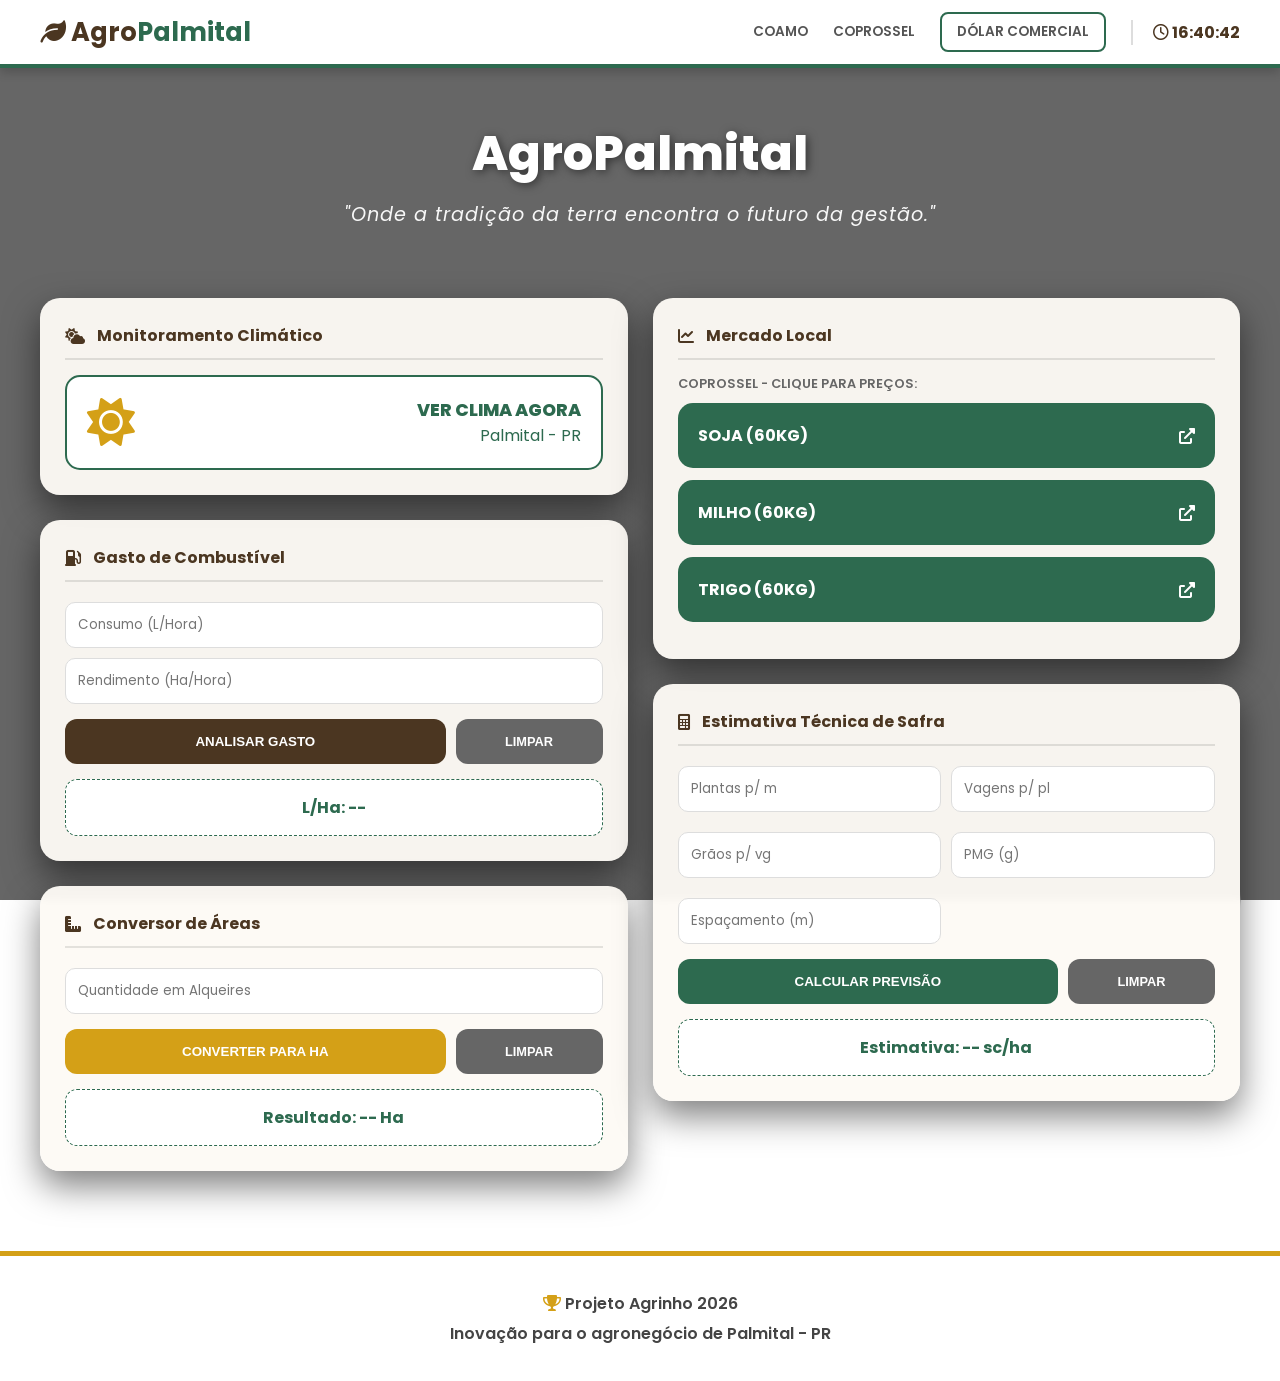
<file: index.html>
<!DOCTYPE html>
<html lang="pt-br">
<head>
    <meta charset="UTF-8">
    <meta name="viewport" content="width=device-width, initial-scale=1.0">
    <title>AgroPalmital - Portal de Inteligência Rural</title>
    <link href="https://fonts.googleapis.com/css2?family=Poppins:wght@400;600;700&display=swap" rel="stylesheet">
    <link rel="stylesheet" href="https://cdnjs.cloudflare.com/ajax/libs/font-awesome/6.0.0/css/all.min.css">
    <style>
        :root { 
            --verde-agro: #2d6a4f; 
            --marrom-agro: #4b3621; 
            --gold: #d4a017;
            --bege-card: rgba(253, 250, 245, 0.96);
        }

        body { 
            font-family: 'Poppins', sans-serif; 
            margin: 0; padding: 0;
            background: linear-gradient(rgba(0,0,0,0.6), rgba(0,0,0,0.6)), 
                        url('https://png.pngtree.com/thumb_back/fh260/background/20241019/pngtree-vibrant-green-rows-of-young-corn-plants-growing-in-a-field-image_16418004.jpg');
            background-size: cover;
            background-attachment: fixed;
            background-position: center;
        }

        /* --- BARRA DE NAVEGAÇÃO --- */
        .top-nav {
            background-color: white;
            padding: 12px 40px;
            display: flex;
            justify-content: space-between;
            align-items: center;
            border-bottom: 4px solid var(--verde-agro);
            position: sticky; top: 0; z-index: 1000;
            box-shadow: 0 4px 10px rgba(0,0,0,0.2);
        }

        .logo { font-weight: 700; font-size: 1.6rem; color: var(--marrom-agro); text-decoration: none; }
        .logo span { color: var(--verde-agro); }
        
        .nav-links { display: flex; gap: 25px; align-items: center; }
        .nav-links a { text-decoration: none; color: #555; font-weight: 600; font-size: 0.85rem; transition: 0.3s; text-transform: uppercase; }
        .nav-links a:hover { color: var(--verde-agro); }

        .relogio-box { border-left: 2px solid #ddd; padding-left: 20px; color: var(--marrom-agro); font-weight: 700; }

        .dolar-link {
            text-decoration: none;
            color: var(--verde-agro);
            font-weight: 800;
            border: 2px solid var(--verde-agro);
            padding: 8px 15px;
            border-radius: 8px;
            transition: 0.3s;
        }
        .dolar-link:hover { background: var(--verde-agro); color: white; }

        /* --- CABEÇALHO HERO COM OPÇÃO 3 --- */
        .hero-header {
            text-align: center;
            padding: 50px 20px;
            color: white;
        }
        .hero-header h1 { font-size: 3rem; margin: 0; text-shadow: 2px 2px 10px rgba(0,0,0,0.5); font-weight: 800; }
        .hero-header p { 
            font-size: 1.2rem; 
            opacity: 0.95; 
            font-weight: 400; 
            font-style: italic;
            margin-top: 10px;
            letter-spacing: 1px;
        }

        /* --- CONTAINER PRINCIPAL --- */
        .main-container {
            display: grid;
            grid-template-columns: 1fr 1fr;
            gap: 25px;
            padding: 0 40px 40px 40px;
            max-width: 1300px;
            margin: auto;
        }

        .card {
            background-color: var(--bege-card);
            border-radius: 20px;
            padding: 25px;
            box-shadow: 0 15px 35px rgba(0,0,0,0.5);
            backdrop-filter: blur(4px);
        }

        .card-title {
            font-weight: 700;
            margin-bottom: 15px;
            display: flex; align-items: center; gap: 12px;
            color: var(--marrom-agro);
            border-bottom: 2px solid rgba(0,0,0,0.1);
            padding-bottom: 10px;
        }

        /* --- BOTÕES COTAÇÃO --- */
        .price-button {
            display: flex; justify-content: space-between; align-items: center;
            padding: 20px; margin-bottom: 12px;
            background: var(--verde-agro); color: white;
            text-decoration: none; border-radius: 15px;
            font-weight: 700; transition: 0.3s;
            animation: pulse-button 4s infinite;
        }
        @keyframes pulse-button { 0% { transform: scale(1); } 50% { transform: scale(1.02); } 100% { transform: scale(1); } }
        .price-button:hover { background: var(--marrom-agro); transform: translateY(-3px); }

        /* --- CLIMA --- */
        .clima-btn {
            background: white; padding: 20px; border-radius: 15px;
            display: flex; align-items: center; justify-content: space-between;
            text-decoration: none; color: var(--verde-agro); border: 2px solid var(--verde-agro);
            transition: 0.3s;
        }
        .clima-btn:hover { border-color: var(--gold); background: #f9f9f9; }

        /* --- INPUTS E CALCULADORAS --- */
        .safra-grid { display: grid; grid-template-columns: 1fr 1fr; gap: 10px; }
        input { width: 100%; padding: 12px; margin: 5px 0; border-radius: 10px; border: 1px solid #ddd; box-sizing: border-box; font-family: 'Poppins'; }
        
        .btn-flex { display: flex; gap: 10px; margin-top: 10px; }
        .btn { padding: 15px; border-radius: 12px; border: none; color: white; font-weight: 700; cursor: pointer; text-transform: uppercase; flex: 3; }
        .btn-clear { background: #666; flex: 1; font-size: 0.8rem; border-radius: 12px; border:none; color: white; cursor:pointer;}
        .btn-marrom { background: var(--marrom-agro); }
        .btn-verde { background: var(--verde-agro); }
        .btn-gold { background: var(--gold); }

        .result-box { margin-top: 15px; padding: 15px; background: white; border-radius: 12px; text-align: center; font-weight: 700; color: var(--verde-agro); border: 1px dashed var(--verde-agro); }

        /* --- RODAPÉ --- */
        footer { 
            background: rgba(255,255,255,0.95); 
            padding: 30px; 
            text-align: center; 
            margin-top: 40px; 
            border-top: 5px solid var(--gold); 
        }
        footer p { margin: 5px 0; color: #444; font-weight: 600; }

        @media (max-width: 850px) { .main-container { grid-template-columns: 1fr; } .hero-header h1 { font-size: 2.2rem; } }
    </style>
</head>
<body>

    <nav class="top-nav">
        <a href="#" class="logo"><i class="fas fa-leaf"></i> Agro<span>Palmital</span></a>
        
        <div class="nav-links">
            <a href="https://servicos.coamo.com.br/cotacaoonline/" target="_blank">Coamo</a>
            <a href="https://www.coprossel.com.br" target="_blank">Coprossel</a>
            <a href="https://br.tradingview.com/symbols/USDBRL/" target="_blank" class="dolar-link">Dólar Comercial</a>
            <div class="relogio-box"><i class="far fa-clock"></i> <span id="clock">00:00:00</span></div>
        </div>
    </nav>

    <header class="hero-header">
        <h1>AgroPalmital</h1>
        <p>"Onde a tradição da terra encontra o futuro da gestão."</p>
    </header>

    <main class="main-container">
        
        <section class="col">
            <div class="card">
                <div class="card-title"><i class="fas fa-cloud-sun"></i> Monitoramento Climático</div>
                <a href="https://www.tempo.com/palmital_parana-l116212.htm" target="_blank" class="clima-btn">
                    <div><i class="fas fa-sun fa-3x" style="color: var(--gold);"></i></div>
                    <div style="text-align: right;"><span style="font-size: 1.1rem; font-weight: 800;">VER CLIMA AGORA</span><br>Palmital - PR</div>
                </a>
            </div>

            <div class="card" style="margin-top: 25px;">
                <div class="card-title"><i class="fas fa-gas-pump"></i> Gasto de Combustível</div>
                <input type="number" id="cons" placeholder="Consumo (L/Hora)">
                <input type="number" id="rend" placeholder="Rendimento (Ha/Hora)">
                <div class="btn-flex">
                    <button class="btn btn-marrom" onclick="calcDiesel()">Analisar Gasto</button>
                    <button class="btn btn-clear" onclick="clearField('cons','rend','res-diesel')">LIMPAR</button>
                </div>
                <div class="result-box" id="res-diesel">L/Ha: --</div>
            </div>

            <div class="card" style="margin-top: 25px;">
                <div class="card-title"><i class="fas fa-ruler-combined"></i> Conversor de Áreas</div>
                <input type="number" id="alq" placeholder="Quantidade em Alqueires">
                <div class="btn-flex">
                    <button class="btn btn-gold" onclick="calcArea()">Converter para Ha</button>
                    <button class="btn btn-clear" onclick="clearField('alq','','res-area')">LIMPAR</button>
                </div>
                <div class="result-box" id="res-area">Resultado: -- Ha</div>
            </div>
        </section>

        <section class="col">
            <div class="card">
                <div class="card-title"><i class="fas fa-chart-line"></i> Mercado Local</div>
                <p style="font-size: 0.8rem; margin-bottom: 10px; font-weight: 600; color: #666;">COPROSSEL - CLIQUE PARA PREÇOS:</p>
                <a href="https://www.coprossel.com.br/precos?ano=2026&mes=4&dia=Selecione..." target="_blank" class="price-button">SOJA (60KG) <i class="fas fa-external-link-alt"></i></a>
                <a href="https://www.coprossel.com.br/precos?ano=2026&mes=4&dia=Selecione..." target="_blank" class="price-button">MILHO (60KG) <i class="fas fa-external-link-alt"></i></a>
                <a href="https://www.coprossel.com.br/precos?ano=2026&mes=4&dia=Selecione..." target="_blank" class="price-button">TRIGO (60KG) <i class="fas fa-external-link-alt"></i></a>
            </div>

            <div class="card" style="margin-top: 25px;">
                <div class="card-title"><i class="fas fa-calculator"></i> Estimativa Técnica de Safra</div>
                <div class="safra-grid">
                    <input type="number" id="pl_m" placeholder="Plantas p/ m">
                    <input type="number" id="vg_pl" placeholder="Vagens p/ pl">
                    <input type="number" id="gr_vg" placeholder="Grãos p/ vg">
                    <input type="number" id="pmg" placeholder="PMG (g)">
                    <input type="number" id="espac" placeholder="Espaçamento (m)">
                </div>
                <div class="btn-flex">
                    <button class="btn btn-verde" onclick="calcSafraTecnica()">CALCULAR PREVISÃO</button>
                    <button class="btn btn-clear" onclick="clearSafra()">LIMPAR</button>
                </div>
                <div class="result-box" id="res-safra-tec">Estimativa: -- sc/ha</div>
            </div>
        </section>
    </main>

    <footer>
        <p><i class="fas fa-trophy" style="color: var(--gold);"></i> Projeto Agrinho 2026</p>
        <p>Inovação para o agronegócio de Palmital - PR</p>
    </footer>

    <script>
        // Relógio Dinâmico
        setInterval(() => { document.getElementById('clock').innerText = new Date().toLocaleTimeString('pt-BR'); }, 1000);

        // Fórmula Técnica: (Plantas_m * Vagens_Planta * Graos_Vagem * PMG) / (Espaçamento * 600)
        function calcSafraTecnica() {
            const plM = parseFloat(document.getElementById('pl_m').value);
            const vgPl = parseFloat(document.getElementById('vg_pl').value);
            const grVg = parseFloat(document.getElementById('gr_vg').value);
            const pmg = parseFloat(document.getElementById('pmg').value);
            const espac = parseFloat(document.getElementById('espac').value);

            if(plM && vgPl && grVg && pmg && espac) {
                const resultado = (plM * vgPl * grVg * pmg) / (espac * 600);
                document.getElementById('res-safra-tec').innerText = "Previsão: " + resultado.toFixed(1) + " sc/ha";
            }
        }

        function clearSafra() {
            ['pl_m','vg_pl','gr_vg','pmg','espac'].forEach(id => document.getElementById(id).value = "");
            document.getElementById('res-safra-tec').innerText = "-- sc/ha";
        }

        function calcDiesel() {
            const c = document.getElementById('cons').value;
            const r = document.getElementById('rend').value;
            if(c && r) document.getElementById('res-diesel').innerText = "Gasto Médio: " + (c/r).toFixed(2) + " L/Ha";
        }

        function calcArea() {
            const a = document.getElementById('alq').value;
            if(a) document.getElementById('res-area').innerText = (a * 2.42).toFixed(2) + " Hectares";
        }

        function clearField(id1, id2, resId) {
            if(id1) document.getElementById(id1).value = "";
            if(id2) document.getElementById(id2).value = "";
            document.getElementById(resId).innerText = "--";
        }
    </script>
</body>
</html>
</file>
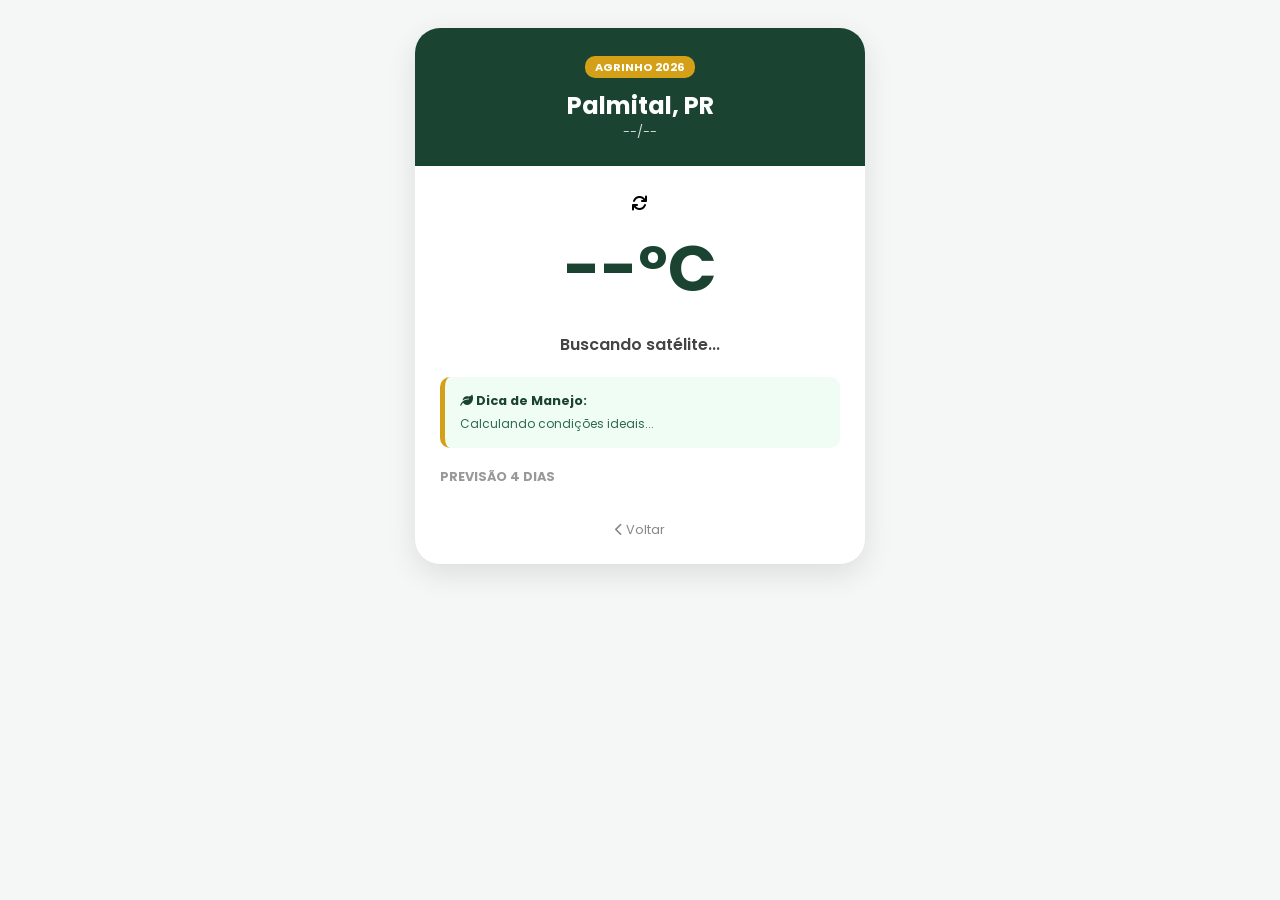
<file: clima.html>
<!DOCTYPE html>
<html lang="pt-br">
<head>
    <meta charset="UTF-8">
    <meta name="viewport" content="width=device-width, initial-scale=1.0">
    <title>Clima Palmital - Agrinho 2026</title>
    <link href="https://fonts.googleapis.com/css2?family=Poppins:wght@400;600;700&display=swap" rel="stylesheet">
    <link rel="stylesheet" href="https://cdnjs.cloudflare.com/ajax/libs/font-awesome/6.0.0/css/all.min.css">
    <style>
        :root { --agro: #1b4332; --gold: #d4a017; --blue: #3498db; }
        body { font-family: 'Poppins', sans-serif; background: #f4f7f6; display: flex; justify-content: center; padding: 20px; }
        .card { background: white; border-radius: 25px; box-shadow: 0 10px 30px rgba(0,0,0,0.1); width: 100%; max-width: 450px; overflow: hidden; }
        .header { background: var(--agro); color: white; padding: 25px; text-align: center; }
        .conteudo { padding: 25px; text-align: center; }
        .temp-foco { font-size: 4rem; font-weight: 700; color: var(--agro); margin: 5px 0; }
        .dica-box { background: #f0fdf4; border-left: 5px solid var(--gold); padding: 15px; border-radius: 10px; text-align: left; margin: 20px 0; }
        .grid { display: grid; grid-template-columns: repeat(4, 1fr); gap: 8px; margin-top: 15px; }
        .dia { background: #f8f9fa; padding: 10px; border-radius: 12px; border: 1px solid #eee; text-align: center; }
        .btn { display: block; margin-top: 20px; color: #888; text-decoration: none; font-size: 0.8rem; }
    </style>
</head>
<body>

<div class="card">
    <div class="header">
        <span style="background:var(--gold); padding:3px 10px; border-radius:10px; font-size:0.7rem; font-weight:700;">AGRINHO 2026</span>
        <h2 style="margin:10px 0 0;">Palmital, PR</h2>
        <p id="data-atual" style="margin:0; opacity:0.8; font-size:0.8rem;">--/--</p>
    </div>

    <div class="conteudo">
        <div id="icon-hoje"><i class="fas fa-sync fa-spin"></i></div>
        <div class="temp-foco" id="temp-agora">--°C</div>
        <p id="desc-agora" style="font-weight:600; color:#444;">Buscando satélite...</p>

        <div class="dica-box">
            <h4 style="margin:0 0 5px; font-size:0.8rem; color:var(--agro);"><i class="fas fa-leaf"></i> Dica de Manejo:</h4>
            <p id="texto-dica" style="font-size:0.75rem; color:#2d6a4f; margin:0;">Calculando condições ideais...</p>
        </div>

        <h4 style="text-align:left; font-size:0.8rem; color:#999; margin-bottom:10px;">PREVISÃO 4 DIAS</h4>
        <div class="grid" id="previsao-grid"></div>

        <a href="index.html" class="btn"><i class="fas fa-chevron-left"></i> Voltar</a>
    </div>
</div>

<script>
async function rodarClima() {
    try {
        const lat = -24.89; const lon = -52.20;
        const url = `https://api.open-meteo.com/v1/forecast?latitude=${lat}&longitude=${lon}&current_weather=true&daily=weathercode,temperature_2m_max,precipitation_probability_max&timezone=America%2FSao_Paulo`;
        
        const res = await fetch(url);
        const data = await res.json();
        const atual = data.current_weather;

        // Atualiza Hoje
        document.getElementById('data-atual').innerText = new Date().toLocaleDateString('pt-BR', {day:'numeric', month:'long'});
        document.getElementById('temp-agora').innerText = Math.round(atual.temperature) + "°C";
        
        // Lógica de Dica Técnica
        let dica = "Tempo bom para o campo.";
        if(atual.windspeed > 12) dica = "Vento forte! Evite pulverizar para evitar deriva e proteger a fauna.";
        if(atual.weathercode >= 51) dica = "Chuva prevista. Não aplique defensivos agora para evitar lavagem do solo.";
        document.getElementById('texto-dica').innerText = dica;

        // Próximos 4 Dias
        const grid = document.getElementById('previsao-grid');
        grid.innerHTML = '';
        for (let i = 1; i <= 4; i++) {
            const dia = new Date(data.daily.time[i]).toLocaleDateString('pt-BR', {weekday:'short'}).toUpperCase();
            const prob = data.daily.precipitation_probability_max[i];
            grid.innerHTML += `
                <div class="dia">
                    <span style="font-size:0.6rem; font-weight:700;">${dia}</span>
                    <i class="fas fa-cloud-sun" style="display:block; margin:5px 0; color:var(--agro);"></i>
                    <div style="font-weight:700;">${Math.round(data.daily.temperature_2m_max[i])}°</div>
                    <div style="font-size:0.55rem; color:var(--blue);"><i class="fas fa-tint"></i> ${prob}%</div>
                </div>`;
        }
    } catch (e) { console.log("Erro no satélite"); }
}
window.onload = rodarClima;
</script>
</body>
</html>
</file>
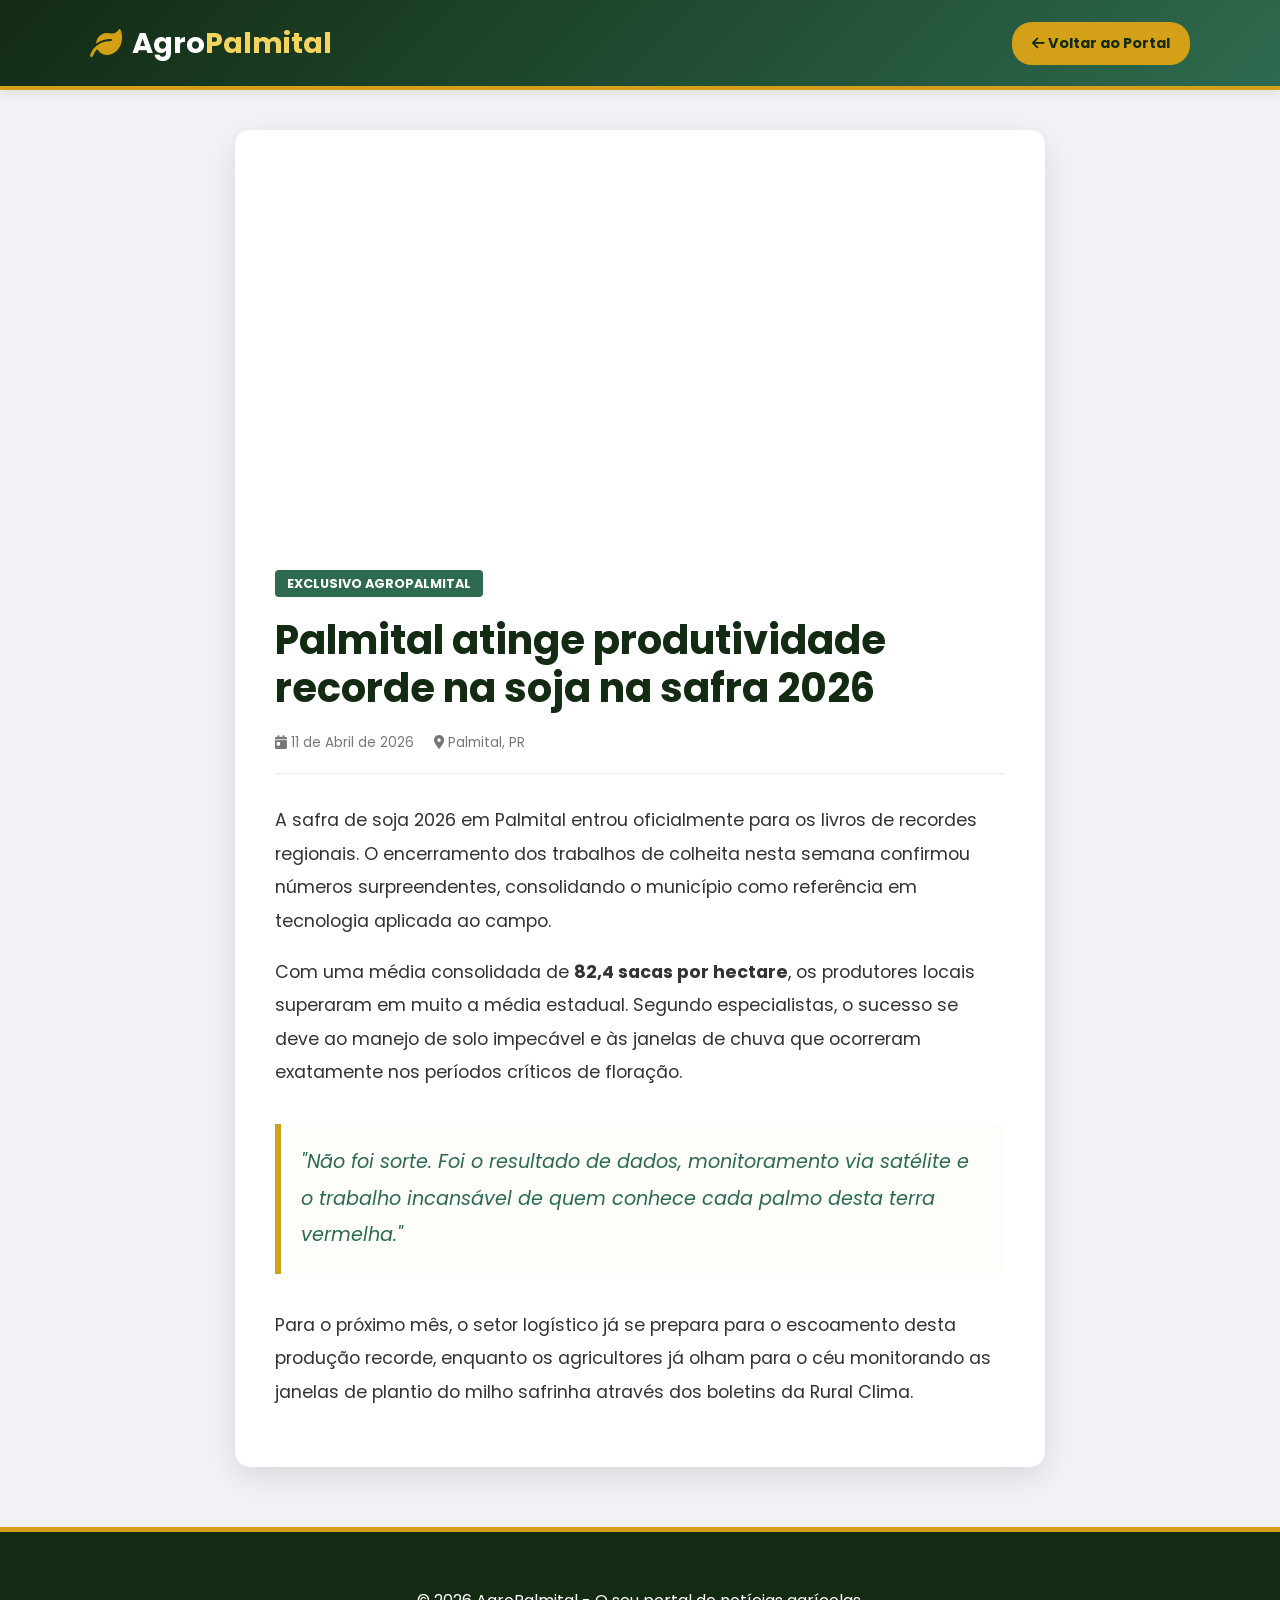
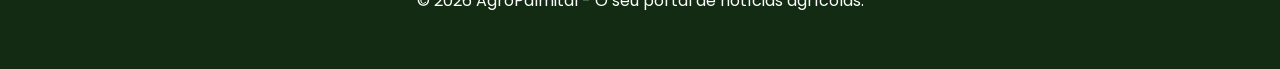
<file: noticia-safra.html>
<!DOCTYPE html>
<html lang="pt-br">
<head>
    <meta charset="UTF-8">
    <meta name="viewport" content="width=device-width, initial-scale=1.0">
    <title>Reportagem Completa - AgroPalmital</title>
    <link href="https://fonts.googleapis.com/css2?family=Poppins:wght@400;600;700&display=swap" rel="stylesheet">
    <link rel="stylesheet" href="style.css">
    <link rel="stylesheet" href="https://cdnjs.cloudflare.com/ajax/libs/font-awesome/6.0.0/css/all.min.css">
</head>
<body style="background-color: #f0f2f5;">

    <header>
        <div class="container header-content">
            <div class="logo">
                <i class="fas fa-leaf" style="color: #d4a017; font-size: 2rem;"></i>
                <h1 style="margin:0; color:white; font-family: 'Poppins';">Agro<span style="color:#f4d35e;">Palmital</span></h1>
            </div>
            <a href="index.html" style="background:#d4a017; color:#132a13; padding:10px 20px; border-radius:20px; text-decoration:none; font-weight:bold; font-size: 0.9rem; font-family: 'Poppins';">
                <i class="fas fa-arrow-left"></i> Voltar ao Portal
            </a>
        </div>
    </header>

    <main class="container" style="margin-top: 40px; max-width: 850px;">
        <article style="background: white; border-radius: 15px; overflow: hidden; box-shadow: 0 10px 30px rgba(0,0,0,0.1); border: none;">
            
            <div style="height: 400px; background: url('https://images.unsplash.com/photo-1592982537447-7440770cbfc9?auto=format&fit=crop&w=1200&q=80') center/cover;"></div>
            
            <div style="padding: 40px; font-family: 'Poppins', sans-serif;">
                <span style="background:#2d6a4f; color:white; padding:5px 12px; border-radius:4px; font-weight:bold; font-size:0.8rem; text-transform: uppercase;">Exclusivo AgroPalmital</span>
                
                <h2 style="font-size: 2.5rem; color: #132a13; margin: 20px 0; line-height: 1.2; font-weight: 700;">Palmital atinge produtividade recorde na soja na safra 2026</h2>
                
                <div style="display: flex; gap: 20px; color: #777; font-size: 0.85rem; margin-bottom: 30px; border-bottom: 1px solid #eee; padding-bottom: 20px;">
                    <span><i class="fas fa-calendar-day"></i> 11 de Abril de 2026</span>
                    <span><i class="fas fa-map-marker-alt"></i> Palmital, PR</span>
                </div>

                <div style="line-height: 1.9; color: #333; font-size: 1.1rem;">
                    <p>A safra de soja 2026 em Palmital entrou oficialmente para os livros de recordes regionais. O encerramento dos trabalhos de colheita nesta semana confirmou números surpreendentes, consolidando o município como referência em tecnologia aplicada ao campo.</p>
                    
                    <p>Com uma média consolidada de <strong>82,4 sacas por hectare</strong>, os produtores locais superaram em muito a média estadual. Segundo especialistas, o sucesso se deve ao manejo de solo impecável e às janelas de chuva que ocorreram exatamente nos períodos críticos de floração.</p>

                    <blockquote style="border-left: 6px solid #d4a017; padding: 20px; margin: 35px 0; background: #fdfdfa; font-style: italic; color: #2d6a4f; font-size: 1.2rem; border-radius: 0 10px 10px 0;">
                        "Não foi sorte. Foi o resultado de dados, monitoramento via satélite e o trabalho incansável de quem conhece cada palmo desta terra vermelha."
                    </blockquote>

                    <p>Para o próximo mês, o setor logístico já se prepara para o escoamento desta produção recorde, enquanto os agricultores já olham para o céu monitorando as janelas de plantio do milho safrinha através dos boletins da Rural Clima.</p>
                </div>
            </div>
        </article>
    </main>

    <footer style="background:#132a13; color:white; text-align:center; padding:40px; margin-top:60px; border-top: 5px solid #d4a017;">
        <p style="font-family: 'Poppins';">&copy; 2026 AgroPalmital - O seu portal de notícias agrícolas.</p>
    </footer>

</body>
</html>
</file>
<file: style.css>
/* Nova Paleta de Cores e Definições Globais */
:root {
    --green-dark: #132a13; /* Verde Floresta Profundo */
    --green-leaf: #2d6a4f; /* Verde Folha Vibrante */
    --green-action: #40916c; /* Verde Botão */
    --soy-gold: #d4a017; /* Dourado Soja */
    --soy-light: #f4d35e; /* Dourado Claro */
    --earth-brown: #5d4037; /* Marrom Terra */
    --light-wheat: #fafaf8; /* Creme Trigo Muito Claro */
    --white: #ffffff;
    --text-main: #333;
    --text-light: #666;
    --bg-body: #f0f2f5; /* Fundo Levemente Cinza */
    --shadow-card: 0 4px 15px rgba(0,0,0,0.08); /* Sombra mais suave */
}

* { box-sizing: border-box; }

body { 
    background-color: var(--bg-body); 
    font-family: 'Poppins', sans-serif; /* Fonte mais moderna */
    margin: 0; 
    color: var(--text-main);
    line-height: 1.6;
}

.container { max-width: 1140px; margin: 0 auto; padding: 0 20px; }

/* Topo e Header Estilizados */
.top-announcement { 
    background: linear-gradient(90deg, var(--earth-brown), #795548); /* Degradê Marrom */
    color: var(--white); 
    padding: 8px 0; 
    font-size: 0.8rem; 
    border-bottom: 2px solid var(--soy-gold); 
}
.flex-top { display: flex; justify-content: space-between; align-items: center; }

header { 
    background: linear-gradient(135deg, var(--green-dark), var(--green-leaf)); /* Degradê Verde */
    color: var(--white); 
    padding: 20px 0; 
    border-bottom: 4px solid var(--soy-gold);
    box-shadow: 0 2px 10px rgba(0,0,0,0.1);
}
.header-content { display: flex; justify-content: space-between; align-items: center; }

.logo { display: flex; align-items: center; gap: 10px; }
.logo h1 { font-size: 1.8rem; margin: 0; font-weight: 700; }
.logo h1 span { color: var(--soy-light); }
.seedling-icon { font-size: 2rem; color: var(--soy-gold); }

.market-summary-card {
    background: rgba(255,255,255,0.1); /* Fundo translúcido */
    padding: 10px 15px;
    border-radius: 8px;
    border: 1px solid rgba(255,255,255,0.2);
    text-align: right;
}
.market-summary-card small { font-size: 0.7rem; color: #ccc; }
.market-summary-card p { font-size: 1.1rem; margin: 2px 0 0; font-weight: bold; }

/* Banner com Overlay Colorida */
.hero-banner { 
    background: linear-gradient(rgba(19, 42, 19, 0.7), rgba(0,0,0,0.5)), 
                url('https://images.unsplash.com/photo-1500382017468-9049fed747ef?auto=format&fit=crop&w=1200&q=80');
    background-size: cover;
    background-position: center;
    padding: 80px 0; 
    text-align: center; 
    color: var(--white); 
    border-bottom: 5px solid var(--soy-gold);
}
.hero-text h2 { font-size: 2.2rem; margin-bottom: 10px; }
.hero-text p { font-size: 1.1rem; opacity: 0.9; }

/* Layout Grid */
.main-layout { display: grid; grid-template-columns: 1.6fr 1fr; gap: 30px; margin-top: 30px; }

/* Títulos Decorados Modernos */
.title-decorated { 
    color: var(--green-dark); 
    border-left: 6px solid var(--soy-gold); 
    padding-left: 15px; 
    margin-bottom: 20px; 
    font-size: 1.25rem; 
    font-weight: 600;
    display: flex;
    align-items: center;
    gap: 10px;
}

/* Cards e Componentes Atualizados */
.card-agro, .news-card, .card-weather-agro { 
    background: var(--white); 
    border-radius: 12px; /* Cantos mais arredondados */
    padding: 20px; 
    box-shadow: var(--shadow-card); 
    margin-bottom: 20px; 
    border: 1px solid #eee;
    transition: transform 0.2s;
}
.card-agro:hover { transform: translateY(-3px); }

/* Notícias */
.news-card { display: flex; padding: 0; overflow: hidden; gap: 0; }
.news-image { 
    width: 180px; 
    background: #ddd url('https://images.unsplash.com/photo-1592982537447-7440770cbfc9?auto=format&fit=crop&w=400&q=80'); 
    background-size: cover; 
    background-position: center;
}
.news-content { padding: 20px; flex: 1; }
.category-badge { 
    background-color: var(--soy-gold); 
    color: var(--white); 
    padding: 4px 8px; 
    border-radius: 4px; 
    font-size: 0.7rem; 
    font-weight: bold; 
    text-transform: uppercase; 
}
.news-content h3 { margin: 10px 0; color: var(--green-dark); }
.news-content p { font-size: 0.9rem; color: var(--text-light); }
.read-more { color: var(--green-leaf); font-weight: bold; text-decoration: none; font-size: 0.9rem; display: flex; align-items: center; gap: 5px; }

/* Bolsas */
.bolsas-grid { display: grid; grid-template-columns: 1fr 1fr; gap: 15px; }
.bolsa-card { border-top: 4px solid var(--green-leaf); padding: 15px; }
.bolsa-header { display: flex; justify-content: space-between; color: var(--green-dark); margin-bottom: 10px; }
.bolsa-header h4 { margin: 0; font-size: 1rem; }
.bolsa-body { font-size: 0.9rem; }
.bolsa-item { display: flex; justify-content: space-between; padding: 5px 0; border-bottom: 1px solid #f0f0f0; }

/* Cotações com Cores Específicas */
.quotes-panel { padding: 10px 20px; }
.quote-item { 
    display: flex; 
    align-items: center; 
    padding: 12px 0; 
    border-bottom: 1px solid #f0f0f0; 
    position: relative;
}
.quote-item .time { position: absolute; right: 0; top: 12px; font-size: 0.7rem; color: #aaa; }
.icon-circle { 
    width: 40px; height: 40px; border-radius: 50%; 
    display: flex; align-items: center; justify-content: center; 
    color: var(--white); font-size: 1.2rem; margin-right: 15px; 
}
.soja-item .icon-circle { background-color: var(--soy-gold); }
.milho-item .icon-circle { background-color: #e67e22; } /* Laranja */
.trigo-item .icon-circle { background-color: #f39c12; } /* Amarelo Trigo */

.data span { display: block; font-size: 0.8rem; color: var(--text-light); }
.data strong { font-size: 1.1rem; color: var(--green-dark); }

/* Calculadora Colorida */
.calculator-box { border-bottom: 5px solid var(--soy-gold); background-color: #fdfdfa; }
.input-group { display: flex; gap: 10px; margin-bottom: 15px; }
.input-group input, .input-group select { 
    padding: 12px; border: 1px solid #ccc; border-radius: 6px; 
    width: 100%; font-family: 'Poppins', sans-serif;
}
.btn-calc { 
    width: 100%; padding: 12px; 
    background: linear-gradient(90deg, var(--green-leaf), var(--green-action));
    color: var(--white); border: none; border-radius: 6px; 
    font-weight: bold; font-size: 1rem; cursor: pointer; display: flex; align-items: center; justify-content: center; gap: 10px; 
}
.btn-calc:hover { opacity: 0.9; }
.result-box { 
    margin-top: 15px; padding: 12px; 
    background-color: #fcf8e3; 
    border-radius: 6px; text-align: center; border: 1px solid #faebcc; 
}

/* Pragas e Alertas */
.alert-panel { border-left: 5px solid #e74c3c; }
.disease-container { margin-bottom: 0; }
.disease-item { display: flex; justify-content: space-between; align-items: center; padding: 10px; border-radius: 8px; }
.alert-danger { background-color: #fdf2f2; }
.disease-info { display: flex; align-items: center; gap: 15px; color: #c0392b; }
.disease-info i { font-size: 1.5rem; }
.disease-details { display: none; padding: 15px; background: #fafafa; border-radius: 0 0 8px 8px; font-size: 0.85rem; color: #555; }
.btn-action { background: var(--green-leaf); color: var(--white); border: none; padding: 6px 12px; border-radius: 4px; cursor: pointer; }

/* Clima Moderno */
.card-weather-agro { background: linear-gradient(135deg, var(--white), #f9f9f9); text-align: center; }
.today-focus { display: flex; justify-content: center; align-items: center; gap: 20px; margin-bottom: 15px; }
.weather-icon { font-size: 3rem; color: #f1c40f; }
.temp-big { font-size: 2.5rem; font-weight: bold; margin: 0; color: var(--green-dark); }
.btn-weather-link { 
    display: inline-block; padding: 10px 20px; 
    background-color: var(--white); color: var(--green-leaf); 
    border: 2px solid var(--green-leaf);
    text-decoration: none; font-weight: bold; border-radius: 20px; 
    transition: all 0.3s;
}
.btn-weather-link:hover { background-color: var(--green-leaf); color: var(--white); }

/* Indicadores de Status */
.up { color: #2ecc71; font-weight: bold; }
.down { color: #e74c3c; font-weight: bold; }

/* Rodapé Colorido */
footer { 
    background: var(--green-dark); 
    color: var(--white); 
    text-align: center; 
    padding: 30px 0; 
    margin-top: 40px; 
    border-top: 4px solid var(--soy-gold);
}
.footer-content { display: flex; justify-content: space-between; align-items: center; }
.footer-icons { display: flex; gap: 15px; font-size: 1.2rem; color: var(--soy-gold); }
</file>
